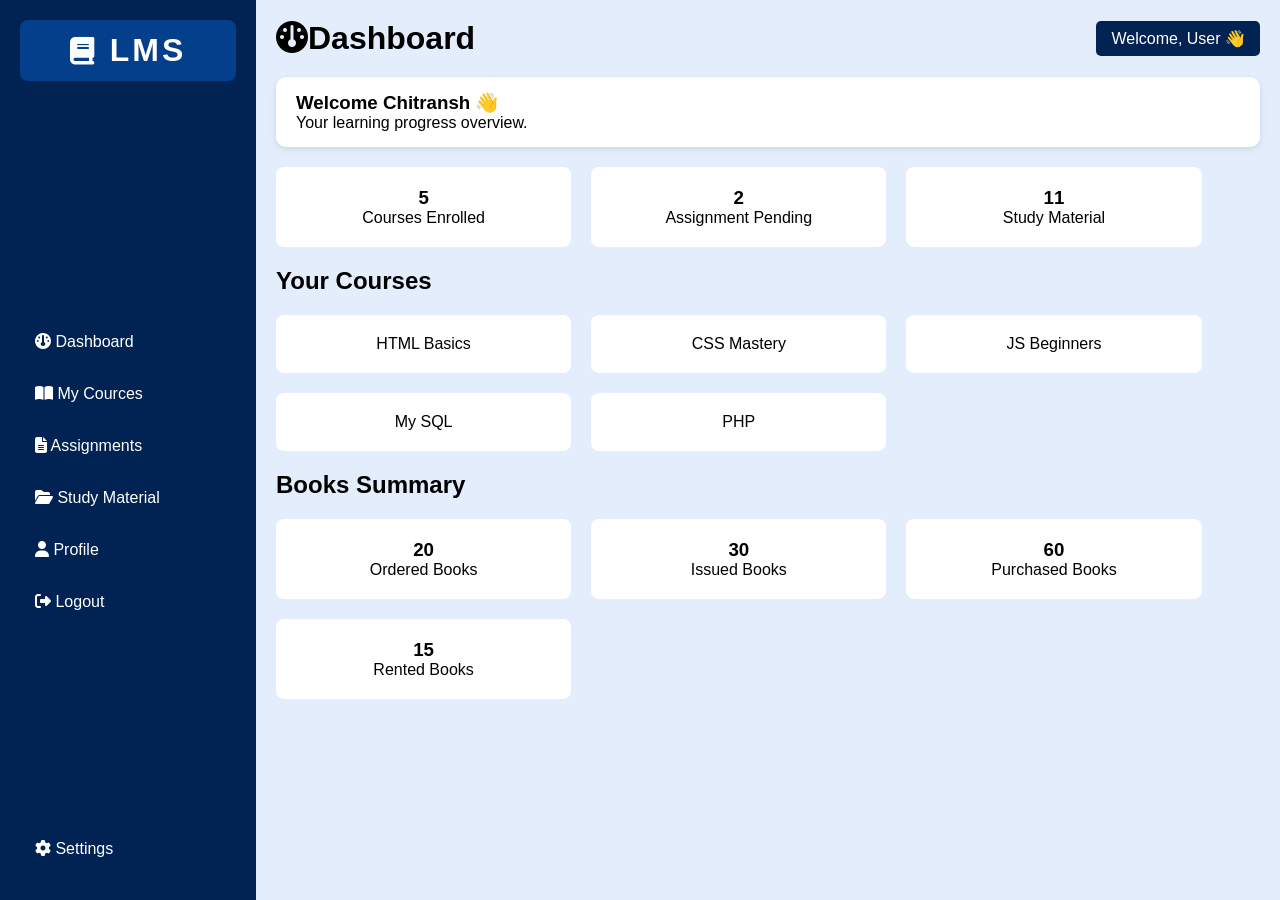
<file: index.html>
<!DOCTYPE html>
<html lang="en">
<head>
    <meta charset="UTF-8">
    <meta name="viewport" content="width=device-width, initial-scale=1.0">
    <title>LMS</title>
    <link rel="stylesheet" href="index.css">
    <link rel="stylesheet" href="https://cdnjs.cloudflare.com/ajax/libs/font-awesome/6.5.1/css/all.min.css">

</head>
<body>
    <div class="container">
        <div class="sidebar">
             <h2 class="logo">
                 <i class="fa-solid fa-book"></i> LMS
            </h2>
            <ul>
                <li class="active"><a href="#dashboard"><i class="fa-solid fa-gauge"></i> Dashboard</a></li>
                <li><a href="#courses"> <i class="fa-solid fa-book-open"></i> My Cources </a></li>
                <li><a href="#assignment"><i class="fa-solid fa-file-lines"></i> Assignments </a></li>
                <li><a href="#Study-Material"><i class="fa-solid fa-folder-open"></i> Study Material</a></li>
                <li><a href="#profile"><i class="fa-solid fa-user"></i> Profile</a></li>
                <li><a href="admin.html"><i class="fa-solid fa-right-from-bracket"></i> Logout</a></li>
            </ul>

            <ul class="settings">
                <li><i class="fa-solid fa-gear"></i> Settings</li>
            </ul>
        </div>
        <div class="main">
            <div class="topbar">
                <h1> <i class="fa-solid fa-gauge"></i>Dashboard</h1>
                <div class="user">Welcome, User 👋  </div>
            </div>
            
            <div id="dashboard" class="welcome">
                <h3> Welcome Chitransh 👋 </h3>
                <p>Your learning progress overview.</p>
            </div>

            <div id="assignment"class="cards">
                <div class="card">
                    <h3>5</h3>
                    <p> Courses Enrolled</p>
                </div>

                <div class="card">
                    <h3>2</h3>
                    <p>Assignment Pending</p>
                </div>

                <div class="card">
                    <h3>11</h3>
                    <p>Study Material</p>
                </div>
            </div>

            <h2 id="courses" class="section-title">Your Courses</h2>

            <div class="courses">
                <div class="course-card"> HTML Basics </div>
                <div class="course-card"> CSS Mastery </div>
                <div class="course-card"> JS Beginners </div>
                <div class="course-card"> My SQL </div>
                <div class="course-card"> PHP </div>
            </div>

            <h2 id="Study-Material" class="section-title"> Books Summary </h2>

            <div class="books">
                <div class="book"> 
                    <h3>20</h3>
                    <p> Ordered Books</p>
                </div>

                <div class="book"> 
                    <h3>30</h3>
                    <p> Issued Books</p>
                </div>

                <div class="book"> 
                    <h3>60</h3>
                    <p> Purchased Books</p>
                </div>

                <div class="book"> 
                    <h3>15</h3>
                    <p> Rented Books</p>
                </div>

            </div>
        </div>
    </div>

</body>
</html>
</file>
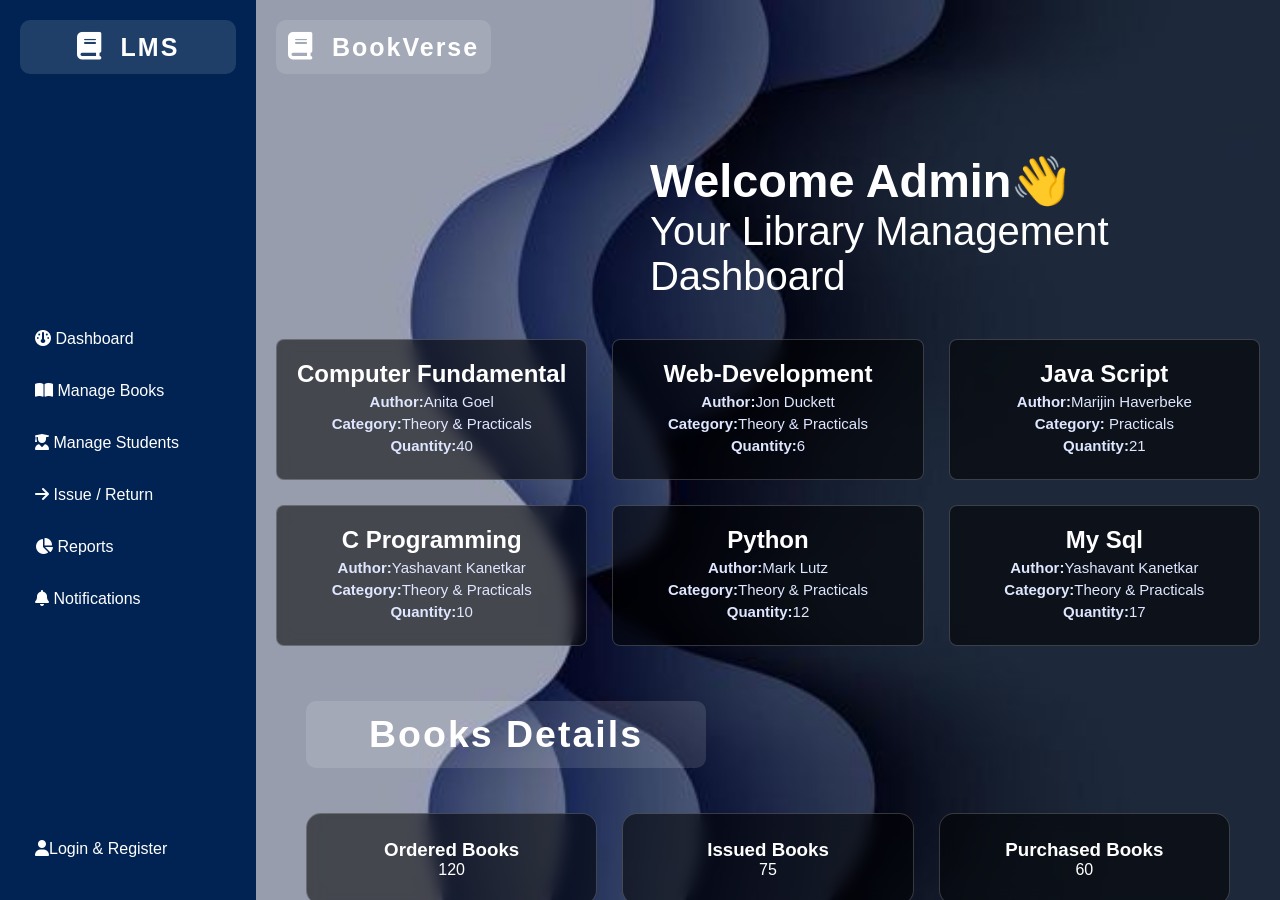
<file: admin.html>
<!DOCTYPE html>
<html lang="en">
<head>
    <meta charset="UTF-8">
    <meta name="viewport" content="width=device-width, initial-scale=1.0">
    <title>Document</title>
    <link rel="stylesheet" href="admin.css">
    <link rel="stylesheet" href="https://cdnjs.cloudflare.com/ajax/libs/font-awesome/6.5.1/css/all.min.css">
</head>
<body>
    <div class="container">
        <div class="sidebar">
            <h2 class="logo">
                <i class="fa-solid fa-book"></i> LMS
            </h2>
            <ul>
                <li class="active"><i class="fa-solid fa-gauge"></i> <a href="#topbar">Dashboard </a> </li>
                <li><i class="fa-solid fa-book-open"></i> <a href="#books-section"> Manage Books </a> </li>
                <li><i class="fa-solid fa-user-graduate"></i> <a href="#student-section">Manage Students</a></li>
                <li> <i class="fa-solid fa-arrow-right"></i> Issue / Return </li>
                <li><i class="fa-solid fa-chart-pie"></i> Reports</li>
                <li><i class="fa-solid fa-bell"></i> Notifications</li>
            </ul>

            <ul>
                <li><a href="index.html"><i class="fa-solid fa-user"></i>Login & Register</a></li>
            </ul>
        </div>

        <div class="main">
            <div id="topbar" class="topbar">
                    <h2 class="logo">
                       <i class="fa-solid fa-book"></i> BookVerse
                    </h2>
            </div>

            <div class="welcome">
                <h3>Welcome Admin👋</h3>
                <p>Your Library Management Dashboard</p>
            </div>

            <div class="Books">
                <div class="book">
                    <h2> Computer Fundamental</h2>
                    <p><b>Author:</b>Anita Goel</p>
                    <p><b>Category:</b>Theory & Practicals</p>
                    <p><b>Quantity:</b>40</p>
                </div>

                <div class="book">
                    <h2>Web-Development</h2>
                    <p><b>Author:</b>Jon Duckett</p>
                    <p><b>Category:</b>Theory & Practicals</p>
                    <p><b>Quantity:</b>6</p>
                </div>

                <div class="book">
                    <h2> Java Script</h2>
                    <p><b>Author:</b>Marijin Haverbeke</p>
                    <p><b>Category:</b> Practicals</p>
                    <p><b>Quantity:</b>21</p>
                </div>

                <div class="book">
                    <h2> C Programming</h2>
                    <p><b>Author:</b>Yashavant Kanetkar</p>
                    <p><b>Category:</b>Theory & Practicals</p>
                    <p><b>Quantity:</b>10</p>
                </div>

                <div class="book">
                    <h2> Python</h2>
                    <p><b>Author:</b>Mark Lutz</p>
                    <p><b>Category:</b>Theory & Practicals</p>
                    <p><b>Quantity:</b>12</p>
                </div>

                <div class="book">
                    <h2> My Sql</h2>
                    <p><b>Author:</b>Yashavant Kanetkar</p>
                    <p><b>Category:</b>Theory & Practicals</p>
                    <p><b>Quantity:</b>17</p>
                </div>
            </div>

            <section id="books-section" class="books-section">
                <div class="bookdetail">
                <h2> Books Details</h2>
                </div>

                <div class="books-container">
                    <div class="books-card">
                        <h3>Ordered Books</h3>
                        <p>120</p>
                    </div>

                    <div class="books-card">
                        <h3>Issued Books</h3>
                        <p>75</p>
                    </div>

                    <div class="books-card">
                        <h3>Purchased Books</h3>
                        <p>60</p>
                    </div>

                    <div class="books-card">
                        <h3>Rented Books</h3>
                        <p>20</p>
                    </div>
                </div>
            </section>

            <section id="student-section" class="student-section">
                <div class="studentdetail">
                    <h2> Students Details</h2>
                </div>
                <div class="student-container">
                    <div class="student">
                        <p>Online Students</p>
                        <h1>65</h1>
                        <p>Active Today: 18</p>
                    </div>

                    <div class="student">
                        <p>Ofline Students</p>
                        <h1>124</h1>
                        <p>Visited Today: 95</p>
                    </div>

                    <div class="student">
                        <p>Not Comming</p>
                        <h1>45</h1>
                        <p>30<sup>+</sup> Days</p>
                    </div>

                    <div class="student">
                        <p>Daily Visitors</p>
                        <h1>124</h1>
                        <p>Visited Today: 95</p>
                    </div>
                </div>
            </section>
        </div>
    </div>
</body>
</html>
</file>
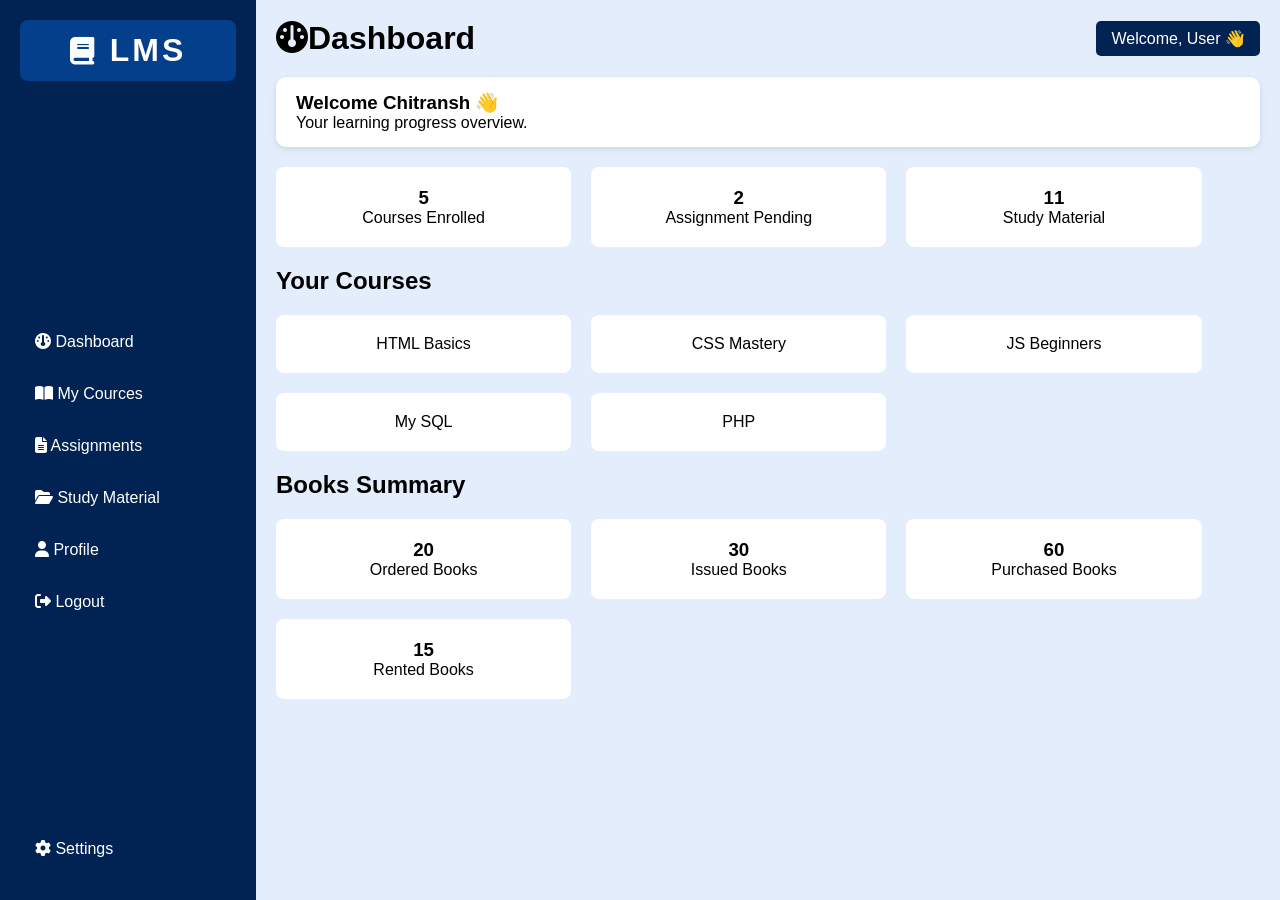
<file: indexUSER.html>
<!DOCTYPE html>
<html lang="en">
<head>
    <meta charset="UTF-8">
    <meta name="viewport" content="width=device-width, initial-scale=1.0">
    <title>LMS</title>
    <link rel="stylesheet" href="indexUSER.css">
    <link rel="stylesheet" href="https://cdnjs.cloudflare.com/ajax/libs/font-awesome/6.5.1/css/all.min.css">

</head>
<body>
    <div class="container">
        <div class="sidebar">
             <h2 class="logo">
                 <i class="fa-solid fa-book"></i> LMS
            </h2>
            <ul>
                <li class="active"><a href="#dashboard"><i class="fa-solid fa-gauge"></i> Dashboard</a></li>
                <li><a href="#courses"> <i class="fa-solid fa-book-open"></i> My Cources </a></li>
                <li><a href="#assignment"><i class="fa-solid fa-file-lines"></i> Assignments </a></li>
                <li><a href="#Study-Material"><i class="fa-solid fa-folder-open"></i> Study Material</a></li>
                <li><a href="#profile"><i class="fa-solid fa-user"></i> Profile</a></li>
                <li><a href="admin.html"><i class="fa-solid fa-right-from-bracket"></i> Logout</a></li>
            </ul>

            <ul class="settings">
                <li><i class="fa-solid fa-gear"></i> Settings</li>
            </ul>
        </div>
        <div class="main">
            <div class="topbar">
                <h1> <i class="fa-solid fa-gauge"></i>Dashboard</h1>
                <div class="user">Welcome, User 👋  </div>
            </div>
            
            <div id="dashboard" class="welcome">
                <h3> Welcome Chitransh 👋 </h3>
                <p>Your learning progress overview.</p>
            </div>

            <div id="assignment"class="cards">
                <div class="card">
                    <h3>5</h3>
                    <p> Courses Enrolled</p>
                </div>

                <div class="card">
                    <h3>2</h3>
                    <p>Assignment Pending</p>
                </div>

                <div class="card">
                    <h3>11</h3>
                    <p>Study Material</p>
                </div>
            </div>

            <h2 id="courses" class="section-title">Your Courses</h2>

            <div class="courses">
                <div class="course-card"> HTML Basics </div>
                <div class="course-card"> CSS Mastery </div>
                <div class="course-card"> JS Beginners </div>
                <div class="course-card"> My SQL </div>
                <div class="course-card"> PHP </div>
            </div>

            <h2 id="Study-Material" class="section-title"> Books Summary </h2>

            <div class="books">
                <div class="book"> 
                    <h3>20</h3>
                    <p> Ordered Books</p>
                </div>

                <div class="book"> 
                    <h3>30</h3>
                    <p> Issued Books</p>
                </div>

                <div class="book"> 
                    <h3>60</h3>
                    <p> Purchased Books</p>
                </div>

                <div class="book"> 
                    <h3>15</h3>
                    <p> Rented Books</p>
                </div>

            </div>
        </div>
    </div>

</body>
</html>
</file>
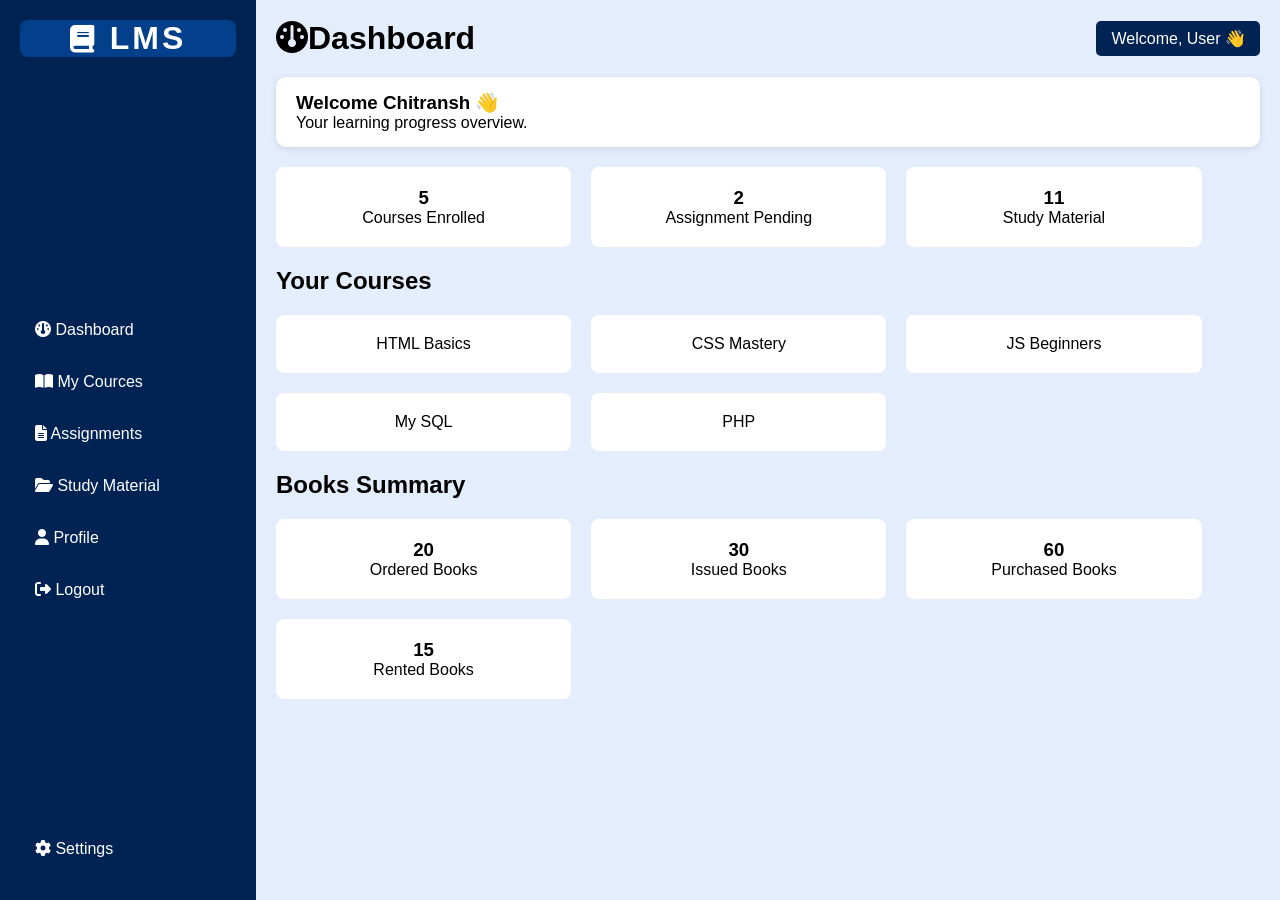
<file: LMS.html>
<!DOCTYPE html>
<html lang="en">
<head>
    <meta charset="UTF-8">
    <meta name="viewport" content="width=device-width, initial-scale=1.0">
    <title>LMS</title>
    <link rel="stylesheet" href="LMS.css">
    <link rel="stylesheet" href="https://cdnjs.cloudflare.com/ajax/libs/font-awesome/6.5.1/css/all.min.css">

</head>
<body>
    <div class="container">
        <div class="sidebar">
             <h2 class="logo">
                 <i class="fa-solid fa-book"></i> LMS
            </h2>
            <ul>
                <li class="active"><a href="#dashboard"><i class="fa-solid fa-gauge"></i> Dashboard</a></li>
                <li><a href="#courses"> <i class="fa-solid fa-book-open"></i> My Cources </a></li>
                <li><a href="#assignment"><i class="fa-solid fa-file-lines"></i> Assignments </a></li>
                <li><a href="#Study-Material"><i class="fa-solid fa-folder-open"></i> Study Material</a></li>
                <li><a href="#profile"><i class="fa-solid fa-user"></i> Profile</a></li>
                <li><a href="#"><i class="fa-solid fa-right-from-bracket"></i> Logout</a></li>
            </ul>

            <ul class="settings">
                <li><i class="fa-solid fa-gear"></i> Settings</li>
            </ul>
        </div>
        <div class="main">
            <div class="topbar">
                <h1> <i class="fa-solid fa-gauge"></i>Dashboard</h1>
                <div class="user">Welcome, User 👋  </div>
            </div>
            
            <div id="dashboard" class="welcome">
                <h3> Welcome Chitransh 👋 </h3>
                <p>Your learning progress overview.</p>
            </div>

            <div id="assignment"class="cards">
                <div class="card">
                    <h3>5</h3>
                    <p> Courses Enrolled</p>
                </div>

                <div class="card">
                    <h3>2</h3>
                    <p>Assignment Pending</p>
                </div>

                <div class="card">
                    <h3>11</h3>
                    <p>Study Material</p>
                </div>
            </div>

            <h2 id="courses" class="section-title">Your Courses</h2>

            <div class="courses">
                <div class="course-card"> HTML Basics </div>
                <div class="course-card"> CSS Mastery </div>
                <div class="course-card"> JS Beginners </div>
                <div class="course-card"> My SQL </div>
                <div class="course-card"> PHP </div>
            </div>

            <h2 id="Study-Material" class="section-title"> Books Summary </h2>

            <div class="books">
                <div class="book"> 
                    <h3>20</h3>
                    <p> Ordered Books</p>
                </div>

                <div class="book"> 
                    <h3>30</h3>
                    <p> Issued Books</p>
                </div>

                <div class="book"> 
                    <h3>60</h3>
                    <p> Purchased Books</p>
                </div>

                <div class="book"> 
                    <h3>15</h3>
                    <p> Rented Books</p>
                </div>

            </div>
        </div>
    </div>

</body>
</html>
</file>
<file: index.css>
*{
    margin: 0;
    padding: 0;
    box-sizing: border-box;
    font-family: Arial;
}
html{
    scroll-behavior: smooth;
}
body{
    background-color: #ffffff;
}

.container{
    display: flex;
}

.sidebar{
    width: 20%;
    height: auto;
    min-height: 100vh;
    background-color: #002353;
    padding:20px;
    color: white;
    /* position: fixed; */
    overflow: hidden;
    display: flex;
    flex-direction: column;
    justify-content: space-between;
}

.logo{
    text-align: center;
    margin-bottom: 45px;
    letter-spacing: 3px;
    font-size:xx-large;
    background-color: #033f8a;
    border-radius: 8px;
    padding:12px;
}
.logo i{
    font-size: 28px;
    color: rgb(255, 255, 255);
}

.sidebar ul{
    list-style: none;
    width: 100%;
}

.sidebar ul li{
    padding: 12px 15px;
    width:100%;
    margin: 10px 0;
    border-radius: 5px;
    cursor: pointer;
    transition: 0.3s;
}
.sidebar ul li a{
    color: white;
    text-decoration: none;
    width: 100%;
}

.sidebar ul li:hover{
    background: #033f8a;
    transform: translateX(5px);
    transition: 0.2s;

}

.settings li{
    margin-top: 20px;
    padding: 12px 15px;
    cursor: pointer;
    border-radius: 5px;
}
.settings li:hover {
    background-color: #033f8a;
    transform: translateX(5px);
}

.main {
    width: 80%;
    height: 100vh;
    min-height: 100vh;
    /* margin-left: 20%; */
    overflow-y: auto;
    padding: 20px;
    background-color: #e3edfb;
}
.topbar{
    display: flex;
    justify-content: space-between;
    align-items: center;
    padding-bottom: 20px;
}
.user{
    background-color:#002353 ;
    color: white;
    padding: 8px 15px;
    border-radius: 5px;
    cursor: pointer;
}
.welcome{
    background: white;
    /* margin-top: 10px; */
    padding: 15px 20px;
    border-radius: 10px;
    box-shadow: 0 2px 6px rgba(0,0,0,0.1);
}
.cards{
    display: flex;
    margin: 20px 0;
    gap: 20px;
}

.card{
    text-align: center;
    width: 30%;
    padding: 20px;
    background: white;
    border-radius: 8px;
    /* box-shadow: 0 0 10px rgba(0,0,0,0.3); */
    cursor: pointer;
}

.card:hover{
    box-shadow:0 0 10px rgba(0,0,0,0.3);
    background-color: #e0edff; 
}
.section-title{
    margin: 20px 0;
}

.courses{
    display: flex;
    flex-wrap: wrap;
    gap: 20px;
    margin: 20px 0;
}

.course-card{
    text-align: center;
    background-color: white;
    width: 30%;
    padding: 20px;
    border-radius: 8px;
    cursor: pointer;
}
.course-card:hover{
    background-color: #e0edff;
    transition: 0.3s;
    box-shadow: 0 0 10px rgba(0,0,0,0.3);
} 


.books{
    display: flex;
    flex-wrap: wrap;
    gap: 20px;
    margin: 20px 0;
}

.book{
    text-align: center;
    background-color: white;
    border-radius: 8px;
    padding: 20px;
    width: 30%;
    cursor: pointer;
}
.book:hover{
     box-shadow: 0 0 10px rgba(0,0,0,0.3);
    transition: 0.3s;
    background-color: #e0edff;
}
</file>
<file: admin.css>
*{
    margin: 0;
    padding: 0;
    box-sizing: border-box;
    font-family: Arial;
}

html{
    scroll-behavior: smooth;
}

body{
    background-color: #ffffff;
}

.container{
    display:flex;
}

.sidebar{
    width:20%;
    height: auto;
    min-height: 100vh;
    background-color: #002353;
    padding: 20px;
    color: white;
    /* position: fixed; */
    overflow: hidden;
    display: flex;
    flex-direction: column;
    justify-content: space-between;
    /* z-index: 10; */
}

.logo{
    text-align: center;
    margin-bottom: 45px;
    letter-spacing: 3px;
    font-size:xx-large;
    background-color: #033f8a;
    border-radius: 8px;
}
.logo i{
    font-size: 28px;
    color: rgb(255, 255, 255);
}

.sidebar ul{
    list-style: none;
    width: 100%;
}

.sidebar ul li{
    padding: 12px 15px;
    width:100%;
    margin: 10px 0;
    border-radius: 5px;
    cursor: pointer;
    transition: 0.3s;
}
.sidebar ul li a{
    color: white;
    text-decoration: none;
    width: 100%;
}

.sidebar ul li:hover{
    background: #033f8a;
    transform: translateX(5px);
    transition: 0.2s;

}
.settings li{
    margin-top: 20px;
    padding: 12px 15px;
    cursor: pointer;
    border-radius: 5px;
}
.settings li:hover {
    background-color: #033f8a;
    transform: translateX(5px);
}
.main{
    width: 80%;
    height: 100vh;;
    min-height: 100vh;
    /* margin-left: 20%; */
    overflow-y: auto;
    padding: 20px;
    background-color:#e3edfb;
    background-image: url("liberary1.jpg");
    background-size: cover;
}
.topbar{
    display:flex;
    justify-content: space-between;
    align-items: center;
    padding-bottom: 20px;
}

.logo{
    text-align: center;
    margin-bottom: 45px;
    letter-spacing: 2px;
    font-size: 25px;
    background-color: rgba(255, 255, 255, 0.12);
    padding: 12px;
    border-radius: 10px;
    color: #fff;
}
.logo i{
    margin-right: 8px;
}

.welcome{
    /* background-color: rgb(2, 7, 45); */
    padding: 15px 20px;
    color: white;
    border-radius: 10px;
    /* text-align: ; */
    font-size: 40px;
    padding-left: 38%;
    /* box-shadow: 0 2px 6px rgba(0,0,0,0.1); */
}

.Books{
    display:grid;
    grid-template-columns: repeat(auto-fill, minmax(280px, 1fr));
    margin: 25px 0;
    gap: 25px;
}

.book{
    text-align: center;
    /* width: 30%; */
    padding: 20px;
    background: rgba(0,0,0,0.55);
    backdrop-filter: blur(8px);
    border: 1px solid rgba(255,255,255,0.20) ;
    border-radius: 8px;
    cursor: pointer;
    transition: 0.3s;
    /* box-shadow: 0 4px 15px rgba(0,0,0,0.4); */
}

.book h2{
    font-size: 24px;
    font-weight: bold;
    color: #ffffff;
    /* margin-bottom: 8px; */
}

.book p{
    font-size: 15px;
    color: #dfe6ff;
    margin: 5px 0;
}

.book:hover{
    box-shadow: 0px 4px 15px rgb(92, 133, 243);
    background-color: #01050a;
}

.books-section{
    padding: 30px;
    /* display: grid;
     grid-template-columns: repeat(auto-fill, minmax(220, 1fr)); */
}

.bookdetail{
    width: 400px;
    text-align: center;
    margin-bottom: 45px;
    letter-spacing: 2px;
    font-size: 25px;
    background-color: rgba(255, 255, 255, 0.12);
    padding: 12px;
    border-radius: 10px;
    color: #fff;
}

.books-container{
    display: grid;
    grid-template-columns: repeat(auto-fill, minmax(280px, 1fr));
    gap: 25px;
    margin: 25px 0;
}

.books-card{
    text-align: center;
    padding: 25px;
    border-radius: 15px;
    cursor: pointer;
    color: white;
    background: rgba(0,0,0,0.55);
    backdrop-filter: blur(8px);
    border: 1px solid rgba(255,255,255,0.20) ;
}

.books-card:hover{
    background-color: #0e1744b7;
    color: white;
    transition: 0.3s;
    box-shadow:0px 4px 15px rgb(92, 133, 243); ;
}

.student-section{
    padding:30px;
}

.studentdetail{
    width: 400px;
    text-align: center;
    margin-bottom: 45px;
    letter-spacing: 2px;
    font-size: 25px;
    background-color: rgba(255, 255, 255, 0.12);
    padding: 12px;
    border-radius: 10px;
    color: #fff;
}

.student-container{
    display: grid;
    grid-template-columns: repeat(auto-fill, minmax(280px, 1fr));
    gap: 25px;
    margin: 25px 0;
}

.student{
    text-align: center;
    padding: 25px;
    border-radius: 15px;
    cursor: pointer;
    color: white;
    background: rgba(0,0,0,0.55);
    backdrop-filter: blur(8px);
    border: 1px solid rgba(255,255,255,0.20) ;
}

.student p{
    font-size: 25px;
}
.student:hover{
    background-color: #0e1744b7;
    color: white;
    transition: 0.3s;
    box-shadow:0px 4px 15px rgb(92, 133, 243); ;
}
</file>
<file: indexUSER.css>
*{
    margin: 0;
    padding: 0;
    box-sizing: border-box;
    font-family: Arial;
}
html{
    scroll-behavior: smooth;
}
body{
    background-color: #ffffff;
}

.container{
    display: flex;
}

.sidebar{
    width: 20%;
    height: auto;
    min-height: 100vh;
    background-color: #002353;
    padding:20px;
    color: white;
    position: fixed;
    overflow: hidden;
    display: flex;
    flex-direction: column;
    justify-content: space-between;
}

.logo{
    text-align: center;
    margin-bottom: 45px;
    letter-spacing: 3px;
    font-size:xx-large;
    background-color: #033f8a;
    border-radius: 8px;
    padding:12px;
}
.logo i{
    font-size: 28px;
    color: rgb(255, 255, 255);
}

.sidebar ul{
    list-style: none;
    width: 100%;
}

.sidebar ul li{
    padding: 12px 15px;
    width:100%;
    margin: 10px 0;
    border-radius: 5px;
    cursor: pointer;
    transition: 0.3s;
}
.sidebar ul li a{
    color: white;
    text-decoration: none;
    width: 100%;
}

.sidebar ul li:hover{
    background: #033f8a;
    transform: translateX(5px);
    transition: 0.2s;

}

.settings li{
    margin-top: 20px;
    padding: 12px 15px;
    cursor: pointer;
    border-radius: 5px;
}
.settings li:hover {
    background-color: #033f8a;
    transform: translateX(5px);
}

.main {
    width: 80%;
    height: 100vh;
    min-height: 100vh;
    margin-left: 20%;
    overflow-y: auto;
    padding: 20px;
    background-color: #e3edfb;
}
.topbar{
    display: flex;
    justify-content: space-between;
    align-items: center;
    padding-bottom: 20px;
}
.user{
    background-color:#002353 ;
    color: white;
    padding: 8px 15px;
    border-radius: 5px;
    cursor: pointer;
}
.welcome{
    background: white;
    /* margin-top: 10px; */
    padding: 15px 20px;
    border-radius: 10px;
    box-shadow: 0 2px 6px rgba(0,0,0,0.1);
}
.cards{
    display: flex;
    margin: 20px 0;
    gap: 20px;
}

.card{
    text-align: center;
    width: 30%;
    padding: 20px;
    background: white;
    border-radius: 8px;
    /* box-shadow: 0 0 10px rgba(0,0,0,0.3); */
    cursor: pointer;
}

.card:hover{
    box-shadow:0 0 10px rgba(0,0,0,0.3);
    background-color: #e0edff; 
}
.section-title{
    margin: 20px 0;
}

.courses{
    display: flex;
    flex-wrap: wrap;
    gap: 20px;
    margin: 20px 0;
}

.course-card{
    text-align: center;
    background-color: white;
    width: 30%;
    padding: 20px;
    border-radius: 8px;
    cursor: pointer;
}
.course-card:hover{
    background-color: #e0edff;
    transition: 0.3s;
    box-shadow: 0 0 10px rgba(0,0,0,0.3);
} 


.books{
    display: flex;
    flex-wrap: wrap;
    gap: 20px;
    margin: 20px 0;
}

.book{
    text-align: center;
    background-color: white;
    border-radius: 8px;
    padding: 20px;
    width: 30%;
    cursor: pointer;
}
.book:hover{
     box-shadow: 0 0 10px rgba(0,0,0,0.3);
    transition: 0.3s;
    background-color: #e0edff;
}
</file>
<file: LMS.css>
*{
    margin: 0;
    padding: 0;
    box-sizing: border-box;
    font-family: Arial;
}
html{
    scroll-behavior: smooth;
}
body{
    background-color: #ffffff;
}

.container{
    display: flex;
}

.sidebar{
    width: 20%;
    height: auto;
    min-height: 100vh;
    background-color: #002353;
    padding:20px;
    color: white;
    position: fixed;
    overflow: hidden;
    display: flex;
    flex-direction: column;
    justify-content: space-between;
}

.logo{
    text-align: center;
    margin-bottom: 45px;
    letter-spacing: 3px;
    font-size:xx-large;
    background-color: #033f8a;
    border-radius: 8px;
}
.logo i{
    font-size: 28px;
    color: rgb(255, 255, 255);
}

.sidebar ul{
    list-style: none;
    width: 100%;
}

.sidebar ul li{
    padding: 12px 15px;
    width:100%;
    margin: 10px 0;
    border-radius: 5px;
    cursor: pointer;
    transition: 0.3s;
}
.sidebar ul li a{
    color: white;
    text-decoration: none;
    width: 100%;
}

.sidebar ul li:hover{
    background: #033f8a;
    transform: translateX(5px);
    transition: 0.2s;

}

.settings li{
    margin-top: 20px;
    padding: 12px 15px;
    cursor: pointer;
    border-radius: 5px;
}
.settings li:hover {
    background-color: #033f8a;
    transform: translateX(5px);
}

.main {
    width: 80%;
    height: 100vh;
    min-height: 100vh;
    margin-left: 20%;
    overflow-y: auto;
    padding: 20px;
    background-color: #e3edfb;
}
.topbar{
    display: flex;
    justify-content: space-between;
    align-items: center;
    padding-bottom: 20px;
}
.user{
    background-color:#002353 ;
    color: white;
    padding: 8px 15px;
    border-radius: 5px;
    cursor: pointer;
}
.welcome{
    background: white;
    /* margin-top: 10px; */
    padding: 15px 20px;
    border-radius: 10px;
    box-shadow: 0 2px 6px rgba(0,0,0,0.1);
}
.cards{
    display: flex;
    margin: 20px 0;
    gap: 20px;
}

.card{
    text-align: center;
    width: 30%;
    padding: 20px;
    background: white;
    border-radius: 8px;
    /* box-shadow: 0 0 10px rgba(0,0,0,0.3); */
    cursor: pointer;
}

.card:hover{
    box-shadow:0 0 10px rgba(0,0,0,0.3);
    background-color: #e0edff; 
}
.section-title{
    margin: 20px 0;
}

.courses{
    display: flex;
    flex-wrap: wrap;
    gap: 20px;
    margin: 20px 0;
}

.course-card{
    text-align: center;
    background-color: white;
    width: 30%;
    padding: 20px;
    border-radius: 8px;
    cursor: pointer;
}
.course-card:hover{
    background-color: #e0edff;
    transition: 0.3s;
    box-shadow: 0 0 10px rgba(0,0,0,0.3);
} 


.books{
    display: flex;
    flex-wrap: wrap;
    gap: 20px;
    margin: 20px 0;
}

.book{
    text-align: center;
    background-color: white;
    border-radius: 8px;
    padding: 20px;
    width: 30%;
    cursor: pointer;
}
.book:hover{
     box-shadow: 0 0 10px rgba(0,0,0,0.3);
    transition: 0.3s;
    background-color: #e0edff;
}
</file>
